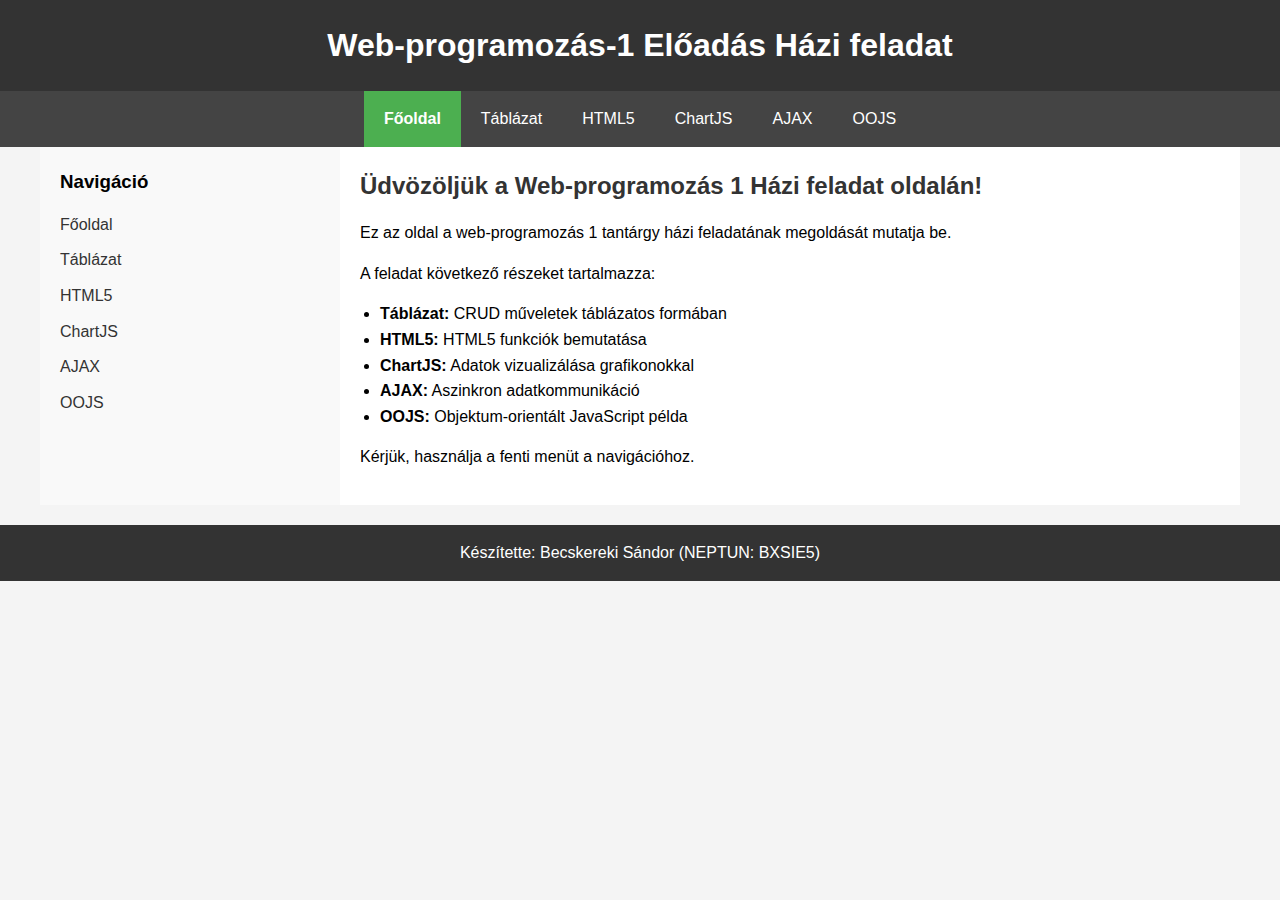
<file: index.html>
<!DOCTYPE html>
<html lang="hu">
<head>
    <meta charset="UTF-8">
    <meta name="viewport" content="width=device-width, initial-scale=1.0">
    <title>Web-programozás 1 Házi Feladat</title>
    <link rel="stylesheet" href="style.css">
</head>
<body>
    <!-- Fejléc rész -->
    <header>
        <h1>Web-programozás-1 Előadás Házi feladat</h1>
    </header>
    
    <!-- Navigációs menü -->
    <nav>
        <ul>
            <li><a href="index.html" class="aktiv">Főoldal</a></li>
            <li><a href="tablazat.html">Táblázat</a></li>
            <li><a href="html5.html">HTML5</a></li>
            <li><a href="chartjs.html">ChartJS</a></li>
            <li><a href="ajax.html">AJAX</a></li>
            <li><a href="oojs.html">OOJS</a></li>
        </ul>
    </nav>
    
    <div class="container">
        <!-- Oldalsáv -->
        <aside>
            <h3>Navigáció</h3>
            <ul>
                <li><a href="index.html">Főoldal</a></li>
                <li><a href="tablazat.html">Táblázat</a></li>
                <li><a href="html5.html">HTML5</a></li>
                <li><a href="chartjs.html">ChartJS</a></li>
                <li><a href="ajax.html">AJAX</a></li>
                <li><a href="oojs.html">OOJS</a></li>
            </ul>
        </aside>
        
        <!-- Tartalmi rész - ez változik oldalanként -->
        <div class="content">
            <h2>Üdvözöljük a Web-programozás 1 Házi feladat oldalán!</h2>
            <p>Ez az oldal a web-programozás 1 tantárgy házi feladatának megoldását mutatja be.</p>
            <p>A feladat következő részeket tartalmazza:</p>
            <ul>
                <li><strong>Táblázat:</strong> CRUD műveletek táblázatos formában</li>
                <li><strong>HTML5:</strong> HTML5 funkciók bemutatása</li>
                <li><strong>ChartJS:</strong> Adatok vizualizálása grafikonokkal</li>
                <li><strong>AJAX:</strong> Aszinkron adatkommunikáció</li>
                <li><strong>OOJS:</strong> Objektum-orientált JavaScript példa</li>
            </ul>
            <p>Kérjük, használja a fenti menüt a navigációhoz.</p>
        </div>
    </div>
    
    <!-- Lábléc -->
    <footer>
        <p>Készítette: Becskereki Sándor (NEPTUN: BXSIE5)</p>
    </footer>
</body>
</html>
</file>
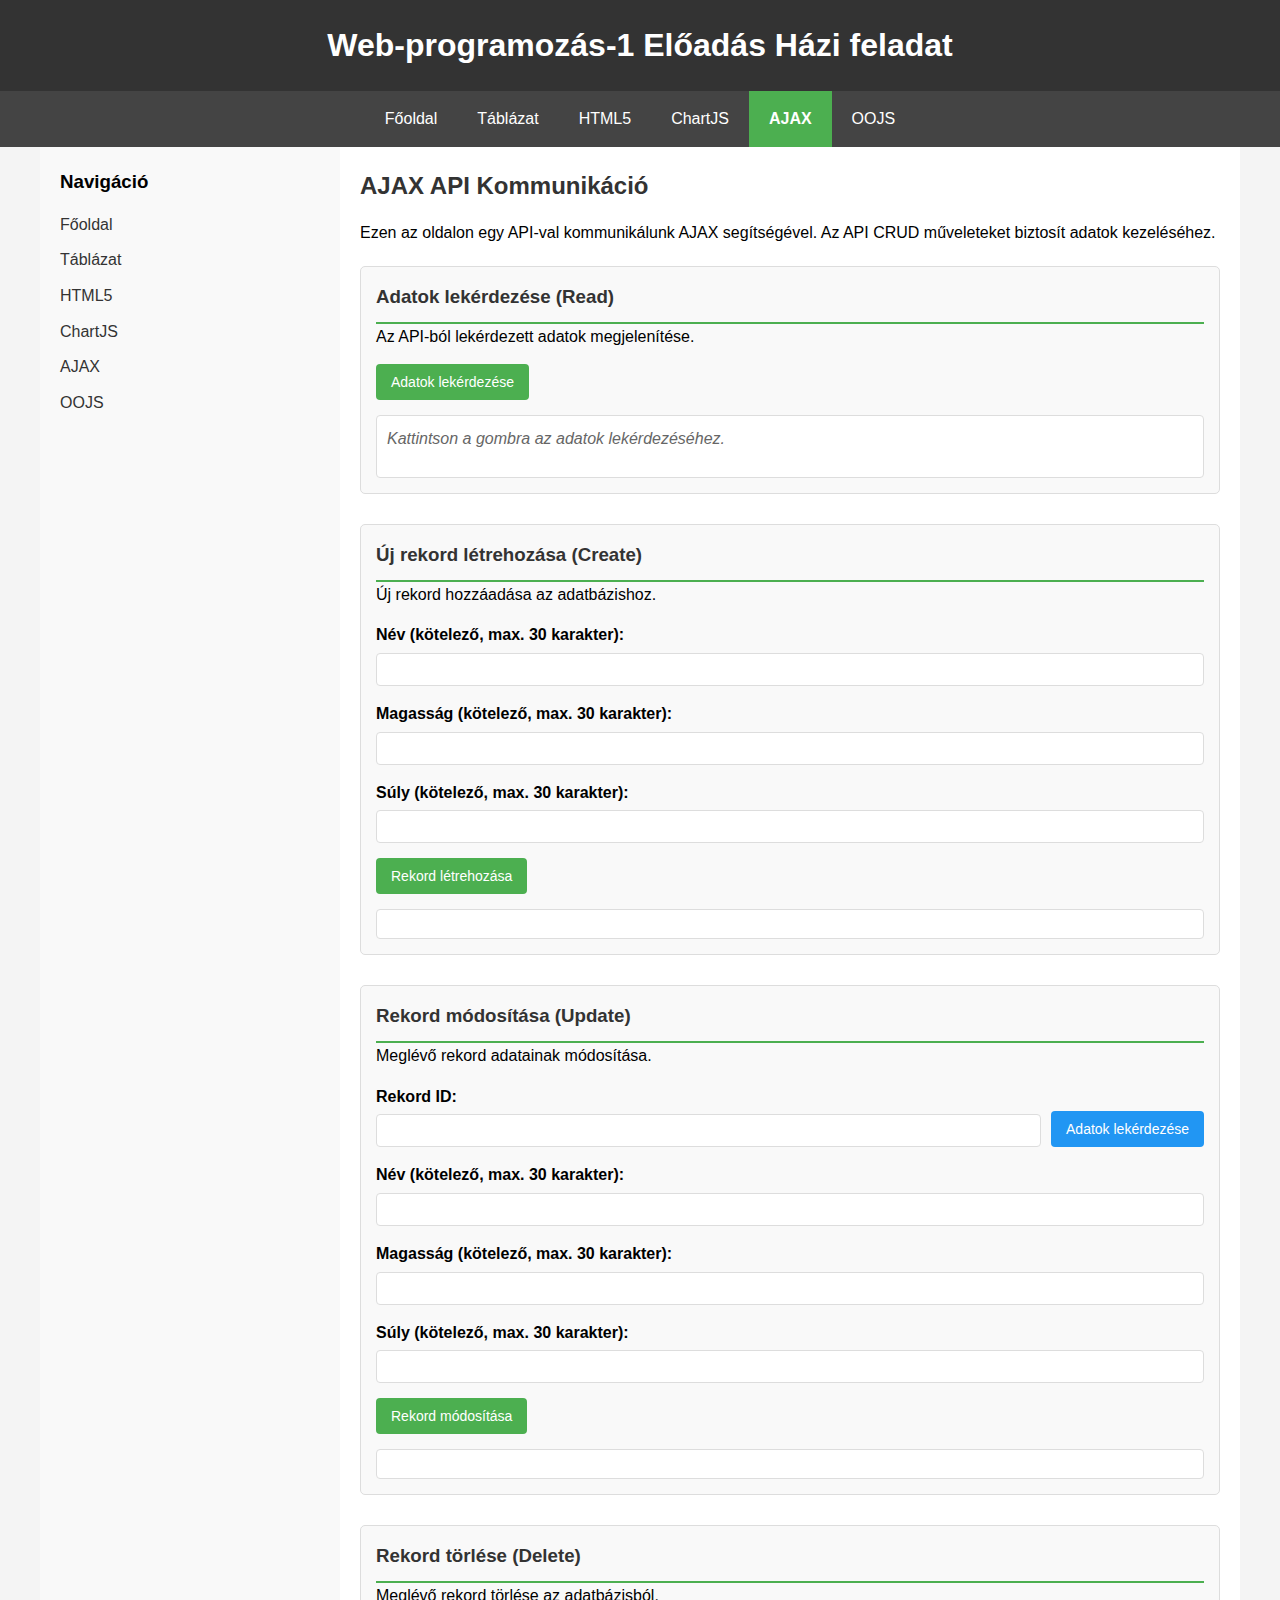
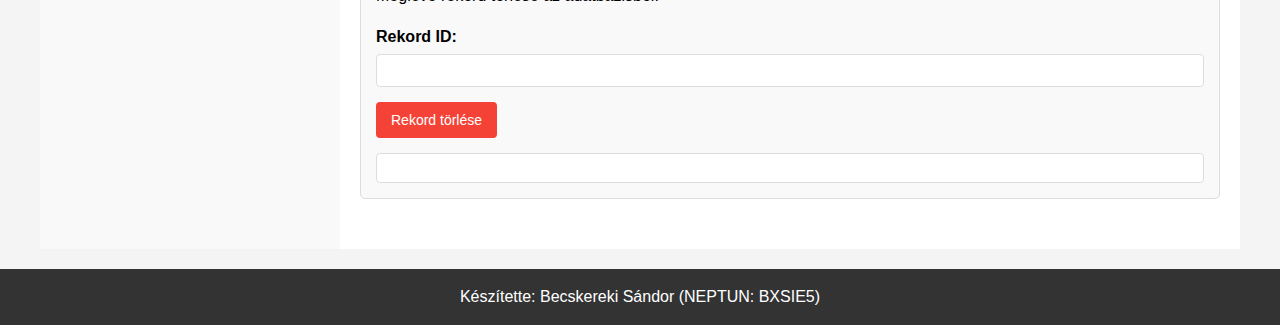
<file: ajax.html>
<!DOCTYPE html>
<html lang="hu">
<head>
    <meta charset="UTF-8">
    <meta name="viewport" content="width=device-width, initial-scale=1.0">
    <title>AJAX - Web-programozás 1 Házi Feladat</title>
    <link rel="stylesheet" href="style.css">
    <link rel="stylesheet" href="ajax.css">
</head>
<body>
    <!-- Fejléc rész -->
    <header>
        <h1>Web-programozás-1 Előadás Házi feladat</h1>
    </header>
    
    <!-- Navigációs menü -->
    <nav>
        <ul>
            <li><a href="index.html">Főoldal</a></li>
            <li><a href="tablazat.html">Táblázat</a></li>
            <li><a href="html5.html">HTML5</a></li>
            <li><a href="chartjs.html">ChartJS</a></li>
            <li><a href="ajax.html" class="aktiv">AJAX</a></li>
            <li><a href="oojs.html">OOJS</a></li>
        </ul>
    </nav>
    
    <div class="container">
        <!-- Oldalsáv -->
        <aside>
            <h3>Navigáció</h3>
            <ul>
                <li><a href="index.html">Főoldal</a></li>
                <li><a href="tablazat.html">Táblázat</a></li>
                <li><a href="html5.html">HTML5</a></li>
                <li><a href="chartjs.html">ChartJS</a></li>
                <li><a href="ajax.html">AJAX</a></li>
                <li><a href="oojs.html">OOJS</a></li>
            </ul>
        </aside>
        
        <!-- Tartalmi rész - AJAX oldal tartalma -->
        <div class="content">
            <h2>AJAX API Kommunikáció</h2>
            <p>Ezen az oldalon egy API-val kommunikálunk AJAX segítségével. Az API CRUD műveleteket biztosít adatok kezeléséhez.</p>
            
            <!-- CRUD műveleti szekciókat tartalmazó konténer -->
            <div class="ajax-container">
                <!-- 1. Read művelet -->
                <section class="muvelet-blokk">
                    <h3>Adatok lekérdezése (Read)</h3>
                    <p>Az API-ból lekérdezett adatok megjelenítése.</p>
                    
                    <div class="button-container">
                        <button id="adatok-lekerdezese">Adatok lekérdezése</button>
                    </div>
                    
                    <div id="adatok-container" class="eredmeny-container">
                        <!-- Itt fognak megjelenni a lekérdezett adatok -->
                        <p class="info-uzenet">Kattintson a gombra az adatok lekérdezéséhez.</p>
                    </div>
                    
                    <div id="statisztika-container" class="eredmeny-container" style="display:none;">
                        <h4>Magasság (height) statisztika:</h4>
                        <p id="height-statisztika"></p>
                    </div>
                </section>
                
                <!-- 2. Create művelet -->
                <section class="muvelet-blokk">
                    <h3>Új rekord létrehozása (Create)</h3>
                    <p>Új rekord hozzáadása az adatbázishoz.</p>
                    
                    <form id="create-form" class="ajax-form">
                        <div class="form-group">
                            <label for="create-name">Név (kötelező, max. 30 karakter):</label>
                            <input type="text" id="create-name" maxlength="30" required>
                            <span class="hiba-uzenet" id="create-name-hiba"></span>
                        </div>
                        
                        <div class="form-group">
                            <label for="create-height">Magasság (kötelező, max. 30 karakter):</label>
                            <input type="text" id="create-height" maxlength="30" required>
                            <span class="hiba-uzenet" id="create-height-hiba"></span>
                        </div>
                        
                        <div class="form-group">
                            <label for="create-weight">Súly (kötelező, max. 30 karakter):</label>
                            <input type="text" id="create-weight" maxlength="30" required>
                            <span class="hiba-uzenet" id="create-weight-hiba"></span>
                        </div>
                        
                        <div class="button-container">
                            <button type="submit">Rekord létrehozása</button>
                        </div>
                    </form>
                    
                    <div id="create-eredmeny" class="eredmeny-container">
                        <!-- Itt jelenik meg a művelet eredménye -->
                    </div>
                </section>
                
                <!-- 3. Update művelet -->
                <section class="muvelet-blokk">
                    <h3>Rekord módosítása (Update)</h3>
                    <p>Meglévő rekord adatainak módosítása.</p>
                    
                    <div class="id-container">
                        <div class="form-group">
                            <label for="update-id">Rekord ID:</label>
                            <input type="number" id="update-id" required>
                        </div>
                        <button id="get-data-for-id">Adatok lekérdezése</button>
                    </div>
                    
                    <form id="update-form" class="ajax-form">
                        <div class="form-group">
                            <label for="update-name">Név (kötelező, max. 30 karakter):</label>
                            <input type="text" id="update-name" maxlength="30" required>
                            <span class="hiba-uzenet" id="update-name-hiba"></span>
                        </div>
                        
                        <div class="form-group">
                            <label for="update-height">Magasság (kötelező, max. 30 karakter):</label>
                            <input type="text" id="update-height" maxlength="30" required>
                            <span class="hiba-uzenet" id="update-height-hiba"></span>
                        </div>
                        
                        <div class="form-group">
                            <label for="update-weight">Súly (kötelező, max. 30 karakter):</label>
                            <input type="text" id="update-weight" maxlength="30" required>
                            <span class="hiba-uzenet" id="update-weight-hiba"></span>
                        </div>
                        
                        <div class="button-container">
                            <button type="submit">Rekord módosítása</button>
                        </div>
                    </form>
                    
                    <div id="update-eredmeny" class="eredmeny-container">
                        <!-- Itt jelenik meg a művelet eredménye -->
                    </div>
                </section>
                
                <!-- 4. Delete művelet -->
                <section class="muvelet-blokk">
                    <h3>Rekord törlése (Delete)</h3>
                    <p>Meglévő rekord törlése az adatbázisból.</p>
                    
                    <div class="form-group">
                        <label for="delete-id">Rekord ID:</label>
                        <input type="number" id="delete-id" required>
                    </div>
                    
                    <div class="button-container">
                        <button id="delete-button">Rekord törlése</button>
                    </div>
                    
                    <div id="delete-eredmeny" class="eredmeny-container">
                        <!-- Itt jelenik meg a művelet eredménye -->
                    </div>
                </section>
            </div>
        </div>
    </div>
    
    <!-- Lábléc -->
    <footer>
        <p>Készítette: Becskereki Sándor (NEPTUN: BXSIE5)</p>
    </footer>

    <script src="ajax.js"></script>
</body>
</html>
</file>
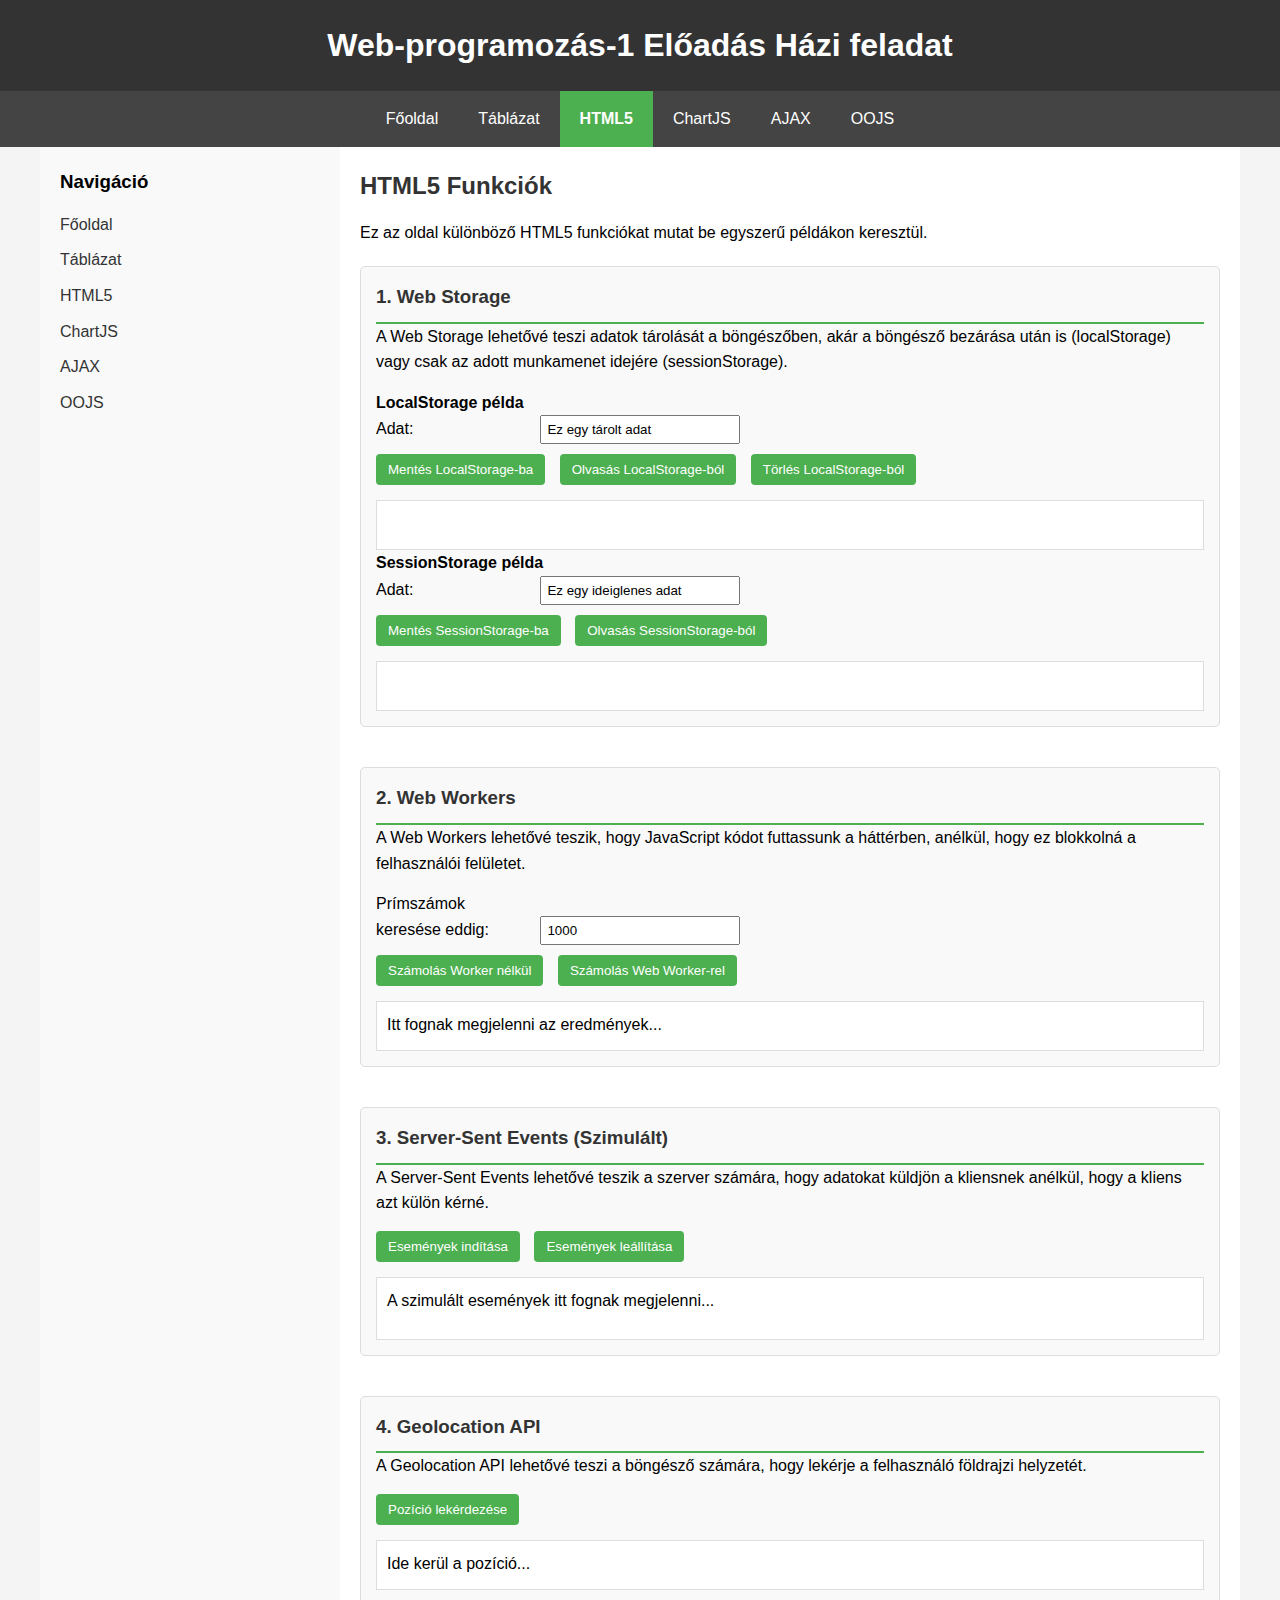
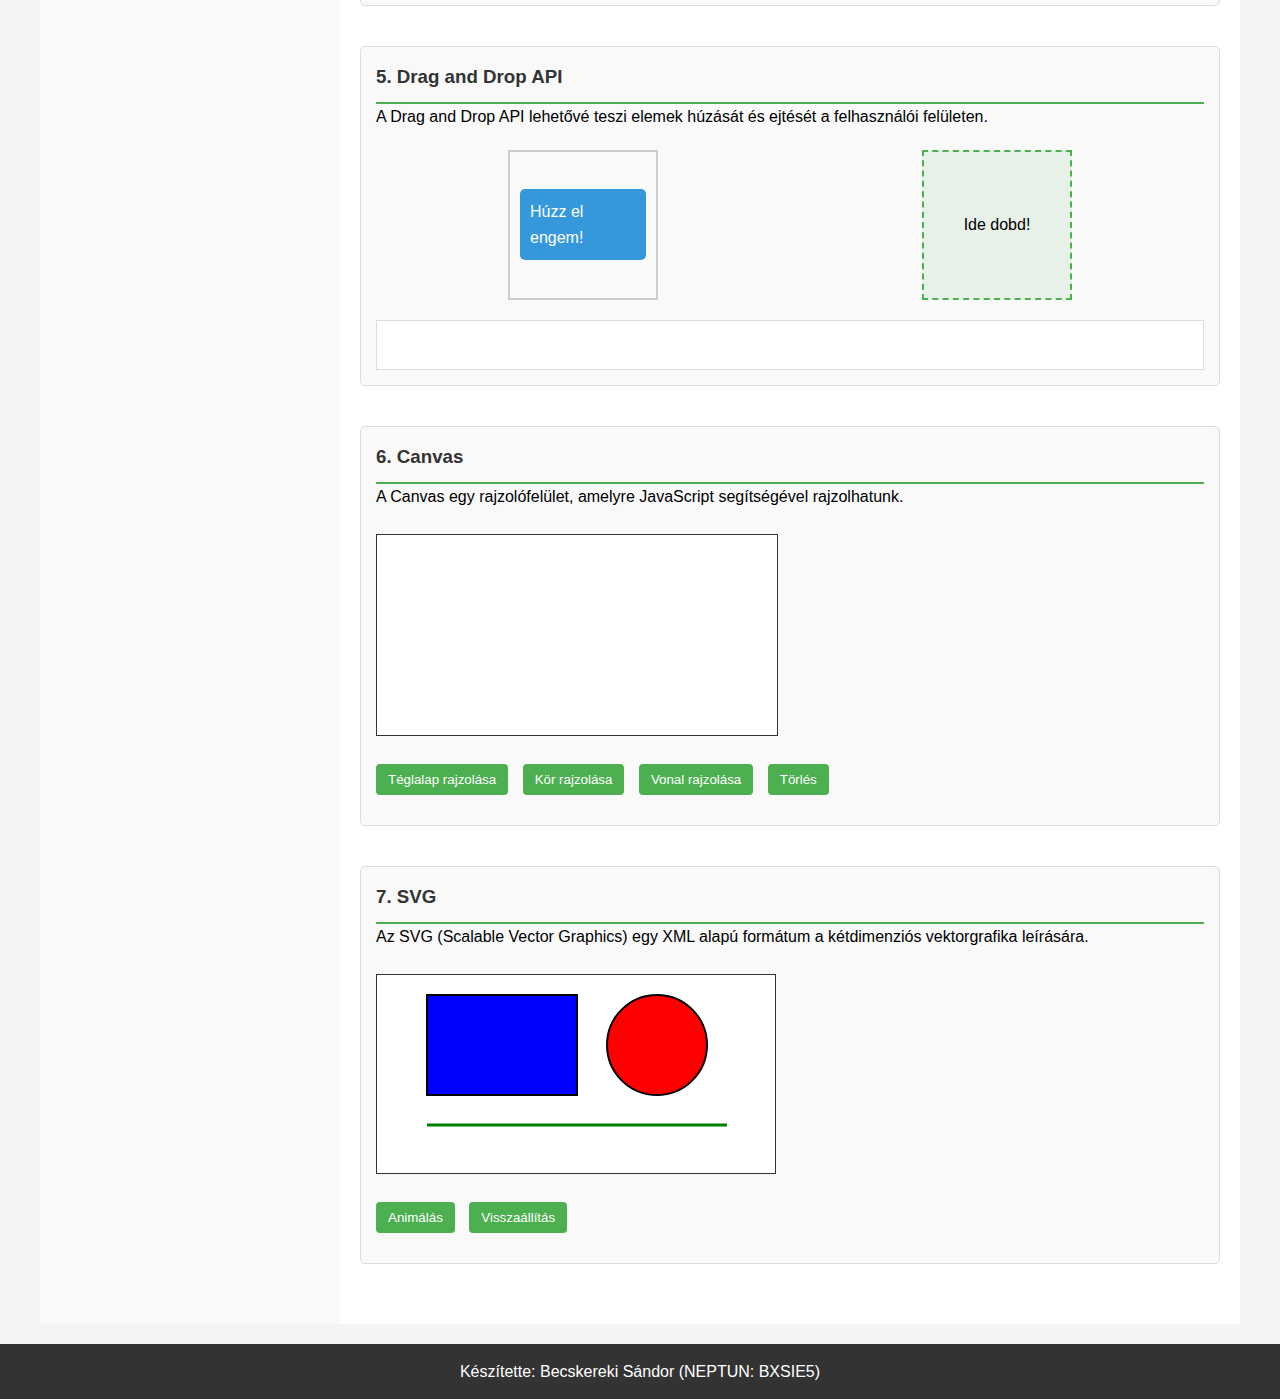
<file: html5.html>
<!DOCTYPE html>
<html lang="hu">
<head>
    <meta charset="UTF-8">
    <meta name="viewport" content="width=device-width, initial-scale=1.0">
    <title>HTML5 - Web-programozás 1 Házi Feladat</title>
    <link rel="stylesheet" href="style.css">
    <link rel="stylesheet" href="html5.css">
</head>
<body>
    <!-- Fejléc rész -->
    <header>
        <h1>Web-programozás-1 Előadás Házi feladat</h1>
    </header>
    
    <!-- Navigációs menü -->
    <nav>
        <ul>
            <li><a href="index.html">Főoldal</a></li>
            <li><a href="tablazat.html">Táblázat</a></li>
            <li><a href="html5.html" class="aktiv">HTML5</a></li>
            <li><a href="chartjs.html">ChartJS</a></li>
            <li><a href="ajax.html">AJAX</a></li>
            <li><a href="oojs.html">OOJS</a></li>
        </ul>
    </nav>
    
    <div class="container">
        <!-- Oldalsáv -->
        <aside>
            <h3>Navigáció</h3>
            <ul>
                <li><a href="index.html">Főoldal</a></li>
                <li><a href="tablazat.html">Táblázat</a></li>
                <li><a href="html5.html">HTML5</a></li>
                <li><a href="chartjs.html">ChartJS</a></li>
                <li><a href="ajax.html">AJAX</a></li>
                <li><a href="oojs.html">OOJS</a></li>
            </ul>
        </aside>
        
        <!-- Tartalmi rész - HTML5 oldal tartalma -->
        <div class="content">
            <h2>HTML5 Funkciók</h2>
            <p>Ez az oldal különböző HTML5 funkciókat mutat be egyszerű példákon keresztül.</p>
            
            <div class="html5-peldak">
                <!-- 1. Web Storage -->
                <section class="pelda-blokk" id="web-storage">
                    <h3>1. Web Storage</h3>
                    <p>A Web Storage lehetővé teszi adatok tárolását a böngészőben, akár a böngésző bezárása után is (localStorage) vagy csak az adott munkamenet idejére (sessionStorage).</p>
                    
                    <div class="pelda-tartalom">
                        <h4>LocalStorage példa</h4>
                        <div class="input-group">
                            <label for="localStorage-adat">Adat:</label>
                            <input type="text" id="localStorage-adat" value="Ez egy tárolt adat">
                        </div>
                        <div class="button-group">
                            <button id="mentes-localStorage">Mentés LocalStorage-ba</button>
                            <button id="olvasas-localStorage">Olvasás LocalStorage-ból</button>
                            <button id="torles-localStorage">Törlés LocalStorage-ból</button>
                        </div>
                        <div class="eredmeny" id="localStorage-eredmeny"></div>
                        
                        <h4>SessionStorage példa</h4>
                        <div class="input-group">
                            <label for="sessionStorage-adat">Adat:</label>
                            <input type="text" id="sessionStorage-adat" value="Ez egy ideiglenes adat">
                        </div>
                        <div class="button-group">
                            <button id="mentes-sessionStorage">Mentés SessionStorage-ba</button>
                            <button id="olvasas-sessionStorage">Olvasás SessionStorage-ból</button>
                        </div>
                        <div class="eredmeny" id="sessionStorage-eredmeny"></div>
                    </div>
                </section>
                
                <!-- 2. Web Workers -->
                <section class="pelda-blokk" id="web-workers">
                    <h3>2. Web Workers</h3>
                    <p>A Web Workers lehetővé teszik, hogy JavaScript kódot futtassunk a háttérben, anélkül, hogy ez blokkolná a felhasználói felületet.</p>
                    
                    <div class="pelda-tartalom">
                        <div class="input-group">
                            <label for="primszam-hatar">Prímszámok keresése eddig:</label>
                            <input type="number" id="primszam-hatar" value="1000" min="10" max="1000000">
                        </div>
                        <div class="button-group">
                            <button id="primerek-worker-nelkul">Számolás Worker nélkül</button>
                            <button id="primkerek-workerrel">Számolás Web Worker-rel</button>
                        </div>
                        <div class="eredmeny" id="worker-eredmeny">Itt fognak megjelenni az eredmények...</div>
                    </div>
                </section>
                
                <!-- 3. Server-Sent Events -->
                <section class="pelda-blokk" id="server-sent-events">
                    <h3>3. Server-Sent Events (Szimulált)</h3>
                    <p>A Server-Sent Events lehetővé teszik a szerver számára, hogy adatokat küldjön a kliensnek anélkül, hogy a kliens azt külön kérné.</p>
                    
                    <div class="pelda-tartalom">
                        <div class="button-group">
                            <button id="sse-start">Események indítása</button>
                            <button id="sse-stop">Események leállítása</button>
                        </div>
                        <div class="eredmeny" id="sse-eredmeny">
                            <p>A szimulált események itt fognak megjelenni...</p>
                        </div>
                    </div>
                </section>
                
                <!-- 4. Geolocation API -->
                <section class="pelda-blokk" id="geolocation">
                    <h3>4. Geolocation API</h3>
                    <p>A Geolocation API lehetővé teszi a böngésző számára, hogy lekérje a felhasználó földrajzi helyzetét.</p>
                    
                    <div class="pelda-tartalom">
                        <div class="button-group">
                            <button id="pozicio-lekerdezes">Pozíció lekérdezése</button>
                        </div>
                        <div class="eredmeny" id="geo-eredmeny">Ide kerül a pozíció...</div>
                    </div>
                </section>
                
                <!-- 5. Drag and Drop API -->
                <section class="pelda-blokk" id="drag-drop">
                    <h3>5. Drag and Drop API</h3>
                    <p>A Drag and Drop API lehetővé teszi elemek húzását és ejtését a felhasználói felületen.</p>
                    
                    <div class="pelda-tartalom">
                        <div class="drag-container">
                            <div class="drag-source">
                                <div class="draggable" id="drag1" draggable="true">Húzz el engem!</div>
                            </div>
                            <div class="drop-target" id="drop-target">Ide dobd!</div>
                        </div>
                        <div class="eredmeny" id="drag-drop-eredmeny"></div>
                    </div>
                </section>
                
                <!-- 6. Canvas -->
                <section class="pelda-blokk" id="canvas">
                    <h3>6. Canvas</h3>
                    <p>A Canvas egy rajzolófelület, amelyre JavaScript segítségével rajzolhatunk.</p>
                    
                    <div class="pelda-tartalom">
                        <canvas id="myCanvas" width="400" height="200">
                            A böngésződ nem támogatja a canvas elemet.
                        </canvas>
                        <div class="button-group">
                            <button id="rajzol-teglalap">Téglalap rajzolása</button>
                            <button id="rajzol-kor">Kör rajzolása</button>
                            <button id="rajzol-vonal">Vonal rajzolása</button>
                            <button id="canvas-torles">Törlés</button>
                        </div>
                    </div>
                </section>
                
                <!-- 7. SVG -->
                <section class="pelda-blokk" id="svg">
                    <h3>7. SVG</h3>
                    <p>Az SVG (Scalable Vector Graphics) egy XML alapú formátum a kétdimenziós vektorgrafika leírására.</p>
                    
                    <div class="pelda-tartalom">
                        <svg id="mySVG" width="400" height="200">
                            <rect id="svg-teglalap" x="50" y="20" width="150" height="100" 
                                  fill="blue" stroke="black" stroke-width="2"></rect>
                            <circle id="svg-kor" cx="280" cy="70" r="50" 
                                    fill="red" stroke="black" stroke-width="2"></circle>
                            <line id="svg-vonal" x1="50" y1="150" x2="350" y2="150" 
                                  stroke="green" stroke-width="3"></line>
                        </svg>
                        <div class="button-group">
                            <button id="svg-animacio">Animálás</button>
                            <button id="svg-alaphelyzet">Visszaállítás</button>
                        </div>
                    </div>
                </section>
            </div>
        </div>
    </div>
    
    <!-- Lábléc -->
    <footer>
        <p>Készítette: Becskereki Sándor (NEPTUN: BXSIE5)</p>
    </footer>

    <script src="html5.js"></script>
</body>
</html>
</file>
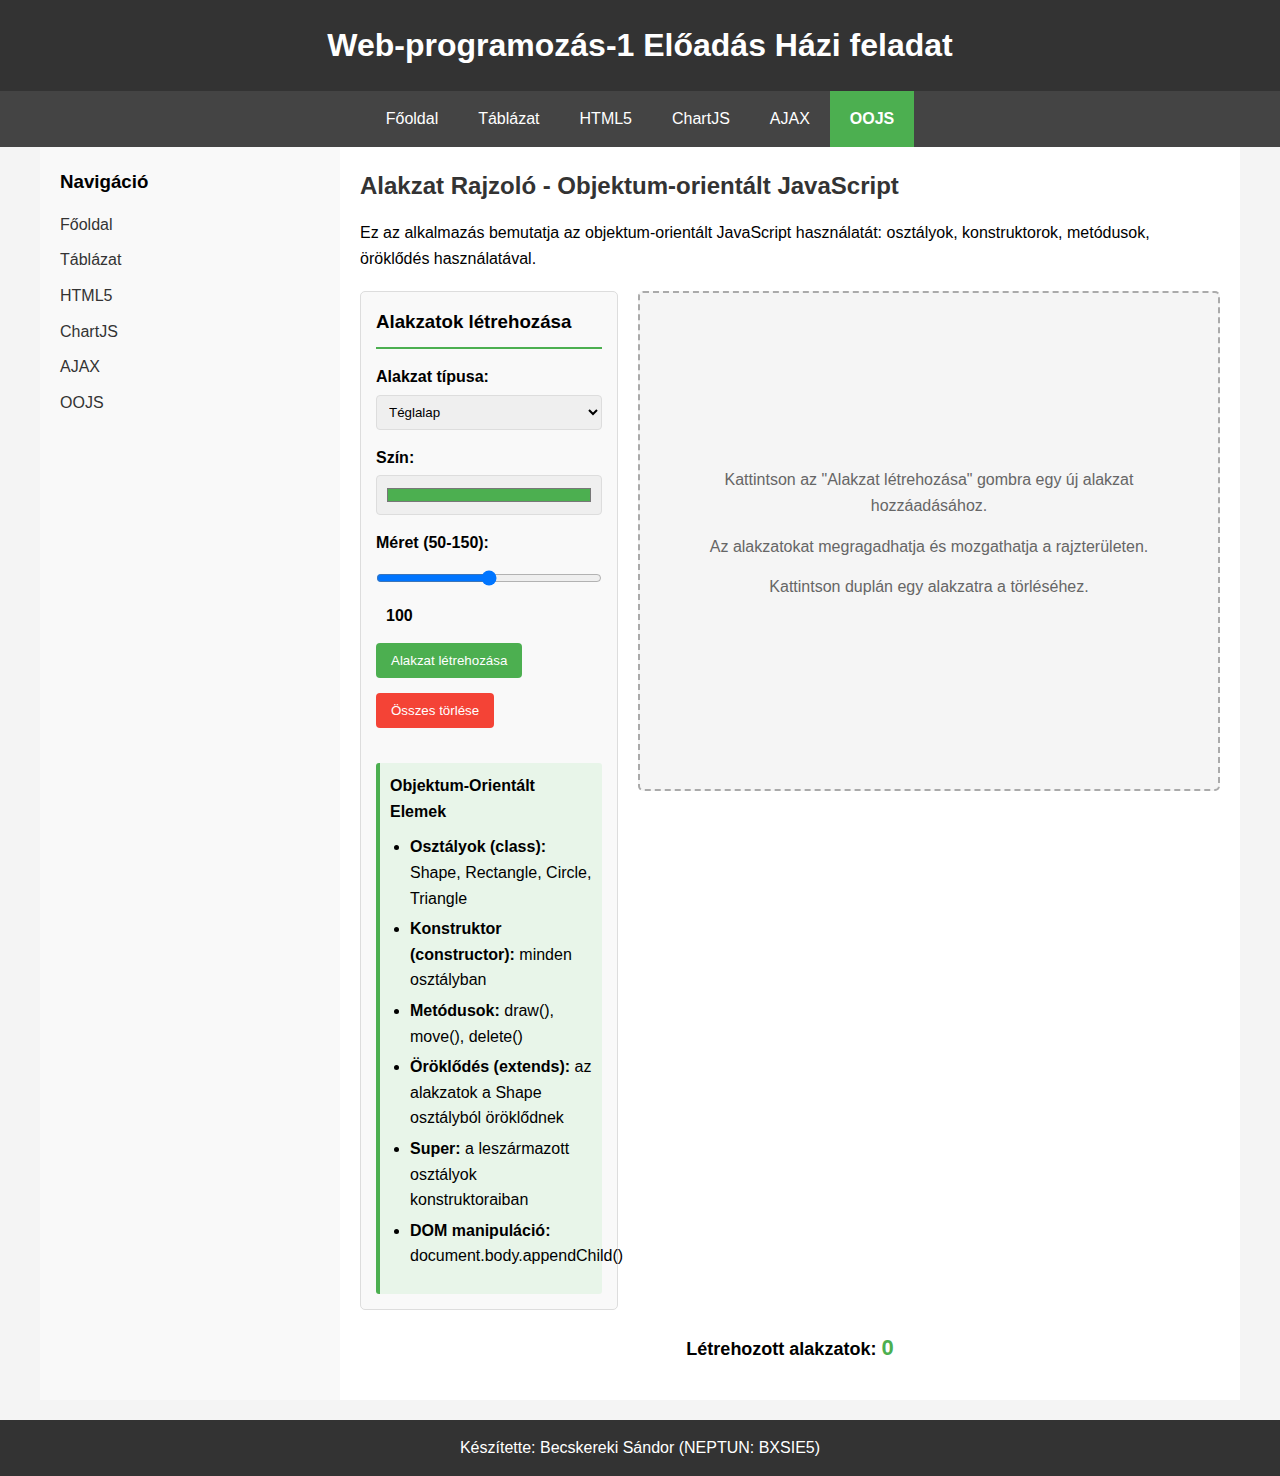
<file: oojs.html>
<!DOCTYPE html>
<html lang="hu">
<head>
    <meta charset="UTF-8">
    <meta name="viewport" content="width=device-width, initial-scale=1.0">
    <title>OOJS - Web-programozás 1 Házi Feladat</title>
    <link rel="stylesheet" href="style.css">
    <link rel="stylesheet" href="oojs.css">
</head>
<body>
    <!-- Fejléc rész -->
    <header>
        <h1>Web-programozás-1 Előadás Házi feladat</h1>
    </header>
    
    <!-- Navigációs menü -->
    <nav>
        <ul>
            <li><a href="index.html">Főoldal</a></li>
            <li><a href="tablazat.html">Táblázat</a></li>
            <li><a href="html5.html">HTML5</a></li>
            <li><a href="chartjs.html">ChartJS</a></li>
            <li><a href="ajax.html">AJAX</a></li>
            <li><a href="oojs.html" class="aktiv">OOJS</a></li>
        </ul>
    </nav>
    
    <div class="container">
        <!-- Oldalsáv -->
        <aside>
            <h3>Navigáció</h3>
            <ul>
                <li><a href="index.html">Főoldal</a></li>
                <li><a href="tablazat.html">Táblázat</a></li>
                <li><a href="html5.html">HTML5</a></li>
                <li><a href="chartjs.html">ChartJS</a></li>
                <li><a href="ajax.html">AJAX</a></li>
                <li><a href="oojs.html">OOJS</a></li>
            </ul>
        </aside>
        
        <!-- Tartalmi rész - OOJS oldal tartalma -->
        <div class="content">
            <h2>Alakzat Rajzoló - Objektum-orientált JavaScript</h2>
            <p>Ez az alkalmazás bemutatja az objektum-orientált JavaScript használatát: osztályok, konstruktorok, metódusok, öröklődés használatával.</p>
            
            <div class="oojs-container">
                <!-- Vezérlő panel -->
                <div class="control-panel">
                    <h3>Alakzatok létrehozása</h3>
                    
                    <div class="form-group">
                        <label for="shape-type">Alakzat típusa:</label>
                        <select id="shape-type">
                            <option value="rectangle">Téglalap</option>
                            <option value="circle">Kör</option>
                            <option value="triangle">Háromszög</option>
                        </select>
                    </div>
                    
                    <div class="form-group">
                        <label for="shape-color">Szín:</label>
                        <input type="color" id="shape-color" value="#4CAF50">
                    </div>
                    
                    <div class="form-group">
                        <label for="shape-size">Méret (50-150):</label>
                        <input type="range" id="shape-size" min="50" max="150" value="100">
                        <span id="size-value">100</span>
                    </div>
                    
                    <button id="create-shape">Alakzat létrehozása</button>
                    <button id="clear-all">Összes törlése</button>
                    
                    <div class="info-panel">
                        <h4>Objektum-Orientált Elemek</h4>
                        <ul>
                            <li><strong>Osztályok (class):</strong> Shape, Rectangle, Circle, Triangle</li>
                            <li><strong>Konstruktor (constructor):</strong> minden osztályban</li>
                            <li><strong>Metódusok:</strong> draw(), move(), delete()</li>
                            <li><strong>Öröklődés (extends):</strong> az alakzatok a Shape osztályból öröklődnek</li>
                            <li><strong>Super:</strong> a leszármazott osztályok konstruktoraiban</li>
                            <li><strong>DOM manipuláció:</strong> document.body.appendChild()</li>
                        </ul>
                    </div>
                </div>
                
                <!-- Rajzterület -->
                <div class="drawing-area" id="drawing-area">
                    <div class="instructions">
                        <p>Kattintson az "Alakzat létrehozása" gombra egy új alakzat hozzáadásához.</p>
                        <p>Az alakzatokat megragadhatja és mozgathatja a rajzterületen.</p>
                        <p>Kattintson duplán egy alakzatra a törléséhez.</p>
                    </div>
                </div>
            </div>
            
            <div class="shape-counter">
                <p>Létrehozott alakzatok: <span id="shape-count">0</span></p>
            </div>
        </div>
    </div>
    
    <!-- Lábléc -->
    <footer>
        <p>Készítette: Becskereki Sándor (NEPTUN: BXSIE5)</p>
    </footer>

    <script src="oojs.js"></script>
</body>
</html>
</file>
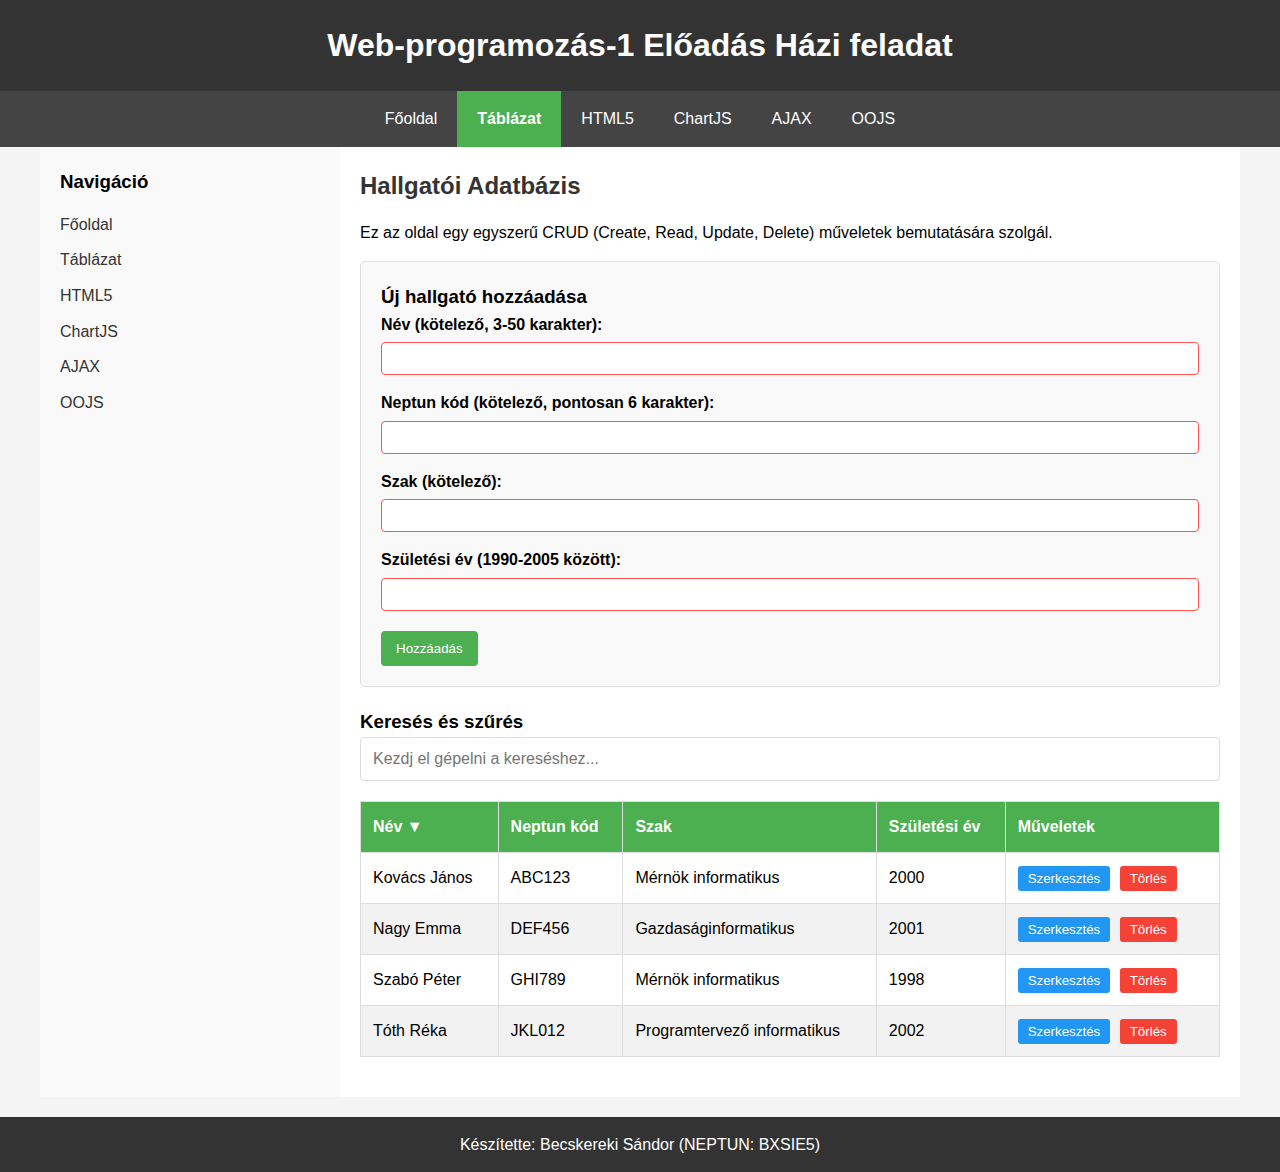
<file: tablazat.html>
<!DOCTYPE html>
<html lang="hu">
<head>
    <meta charset="UTF-8">
    <meta name="viewport" content="width=device-width, initial-scale=1.0">
    <title>Táblázat - Web-programozás 1 Házi Feladat</title>
    <link rel="stylesheet" href="style.css">
    <link rel="stylesheet" href="tablazat.css">
</head>
<body>
    <!-- Fejléc rész -->
    <header>
        <h1>Web-programozás-1 Előadás Házi feladat</h1>
    </header>
    
    <!-- Navigációs menü -->
    <nav>
        <ul>
            <li><a href="index.html">Főoldal</a></li>
            <li><a href="tablazat.html" class="aktiv">Táblázat</a></li>
            <li><a href="html5.html">HTML5</a></li>
            <li><a href="chartjs.html">ChartJS</a></li>
            <li><a href="ajax.html">AJAX</a></li>
            <li><a href="oojs.html">OOJS</a></li>
        </ul>
    </nav>
    
    <div class="container">
        <!-- Oldalsáv -->
        <aside>
            <h3>Navigáció</h3>
            <ul>
                <li><a href="index.html">Főoldal</a></li>
                <li><a href="tablazat.html">Táblázat</a></li>
                <li><a href="html5.html">HTML5</a></li>
                <li><a href="chartjs.html">ChartJS</a></li>
                <li><a href="ajax.html">AJAX</a></li>
                <li><a href="oojs.html">OOJS</a></li>
            </ul>
        </aside>
        
        <!-- Tartalmi rész - Táblázat oldal tartalma -->
        <div class="content">
            <h2>Hallgatói Adatbázis</h2>
            <p>Ez az oldal egy egyszerű CRUD (Create, Read, Update, Delete) műveletek bemutatására szolgál.</p>
            
            <!-- Űrlap új hallgató hozzáadásához / szerkesztéséhez -->
            <div class="form-container">
                <h3 id="form-title">Új hallgató hozzáadása</h3>
                <form id="hallgato-form">
                    <input type="hidden" id="szerkesztes-id">
                    
                    <div class="form-group">
                        <label for="nev">Név (kötelező, 3-50 karakter):</label>
                        <input type="text" id="nev" minlength="3" maxlength="50" required>
                        <span class="hiba-uzenet" id="nev-hiba"></span>
                    </div>
                    
                    <div class="form-group">
                        <label for="neptun">Neptun kód (kötelező, pontosan 6 karakter):</label>
                        <input type="text" id="neptun" minlength="6" maxlength="6" required>
                        <span class="hiba-uzenet" id="neptun-hiba"></span>
                    </div>
                    
                    <div class="form-group">
                        <label for="szak">Szak (kötelező):</label>
                        <input type="text" id="szak" required>
                        <span class="hiba-uzenet" id="szak-hiba"></span>
                    </div>
                    
                    <div class="form-group">
                        <label for="szulev">Születési év (1990-2005 között):</label>
                        <input type="number" id="szulev" min="1990" max="2005" required>
                        <span class="hiba-uzenet" id="szulev-hiba"></span>
                    </div>
                    
                    <div class="form-actions">
                        <button type="submit" id="mentes-btn">Hozzáadás</button>
                        <button type="button" id="megse-btn" style="display:none;">Mégse</button>
                    </div>
                </form>
            </div>
            
            <!-- Keresés és szűrés -->
            <div class="search-container">
                <h3>Keresés és szűrés</h3>
                <input type="text" id="kereses" placeholder="Kezdj el gépelni a kereséshez...">
            </div>
            
            <!-- Hallgatói táblázat -->
            <div class="table-container">
                <table id="hallgato-tabla">
                    <thead>
                        <tr>
                            <th data-sort="nev">Név ▼</th>
                            <th data-sort="neptun">Neptun kód</th>
                            <th data-sort="szak">Szak</th>
                            <th data-sort="szulev">Születési év</th>
                            <th>Műveletek</th>
                        </tr>
                    </thead>
                    <tbody id="hallgato-lista">
                        <!-- A táblázat sorai JavaScript-tel kerülnek ide -->
                    </tbody>
                </table>
            </div>
        </div>
    </div>
    
    <!-- Lábléc -->
    <footer>
        <p>Készítette: Becskereki Sándor (NEPTUN: BXSIE5)</p>
    </footer>

    <script src="tablazat.js"></script>
</body>
</html>
</file>
<file: style.css>
/* Általános stílusok */
* {
    box-sizing: border-box;
    margin: 0;
    padding: 0;
}

body {
    font-family: Arial, Helvetica, sans-serif;
    line-height: 1.6;
    background-color: #f4f4f4;
}

/* Konténer elrendezés */
.container {
    display: flex;
    max-width: 1200px;
    margin: 0 auto;
}

/* Fejléc stílus */
header {
    background-color: #333;
    color: white;
    text-align: center;
    padding: 20px;
}

header h1 {
    margin: 0;
}

/* Navigációs menü */
nav {
    background-color: #444;
}

nav ul {
    list-style: none;
    display: flex;
    justify-content: center;
}

nav li {
    padding: 0;
}

nav a {
    display: block;
    color: white;
    text-decoration: none;
    padding: 15px 20px;
}

nav a:hover {
    background-color: #555;
}

/* Aktív menüpont kiemelése */
nav a.aktiv {
    background-color: #4CAF50;
    font-weight: bold;
}

/* Oldalsáv stílus */
aside {
    width: 25%;
    background-color: #f9f9f9;
    padding: 20px;
}

aside h3 {
    margin-bottom: 15px;
}

aside ul {
    list-style: none;
}

aside li {
    margin-bottom: 10px;
}

aside a {
    text-decoration: none;
    color: #333;
}

aside a:hover {
    color: #4CAF50;
}

/* Tartalom stílus */
.content {
    width: 75%;
    padding: 20px;
    background-color: white;
}

.content h2 {
    margin-bottom: 15px;
    color: #333;
}

.content p, .content ul {
    margin-bottom: 15px;
}

.content ul {
    padding-left: 20px;
}

/* Lábléc stílus */
footer {
    background-color: #333;
    color: white;
    text-align: center;
    padding: 15px;
    margin-top: 20px;
}
</file>
<file: ajax.css>
/* AJAX oldal stílusai */

.ajax-container {
    margin-top: 20px;
}

.muvelet-blokk {
    margin-bottom: 30px;
    padding: 15px;
    border: 1px solid #ddd;
    border-radius: 5px;
    background-color: #f9f9f9;
}

.muvelet-blokk h3 {
    margin-top: 0;
    padding-bottom: 10px;
    border-bottom: 2px solid #4CAF50;
    color: #333;
}

/* Űrlap stílusok */
.ajax-form {
    margin-top: 15px;
}

.form-group {
    margin-bottom: 15px;
}

.form-group label {
    display: block;
    margin-bottom: 5px;
    font-weight: bold;
}

.form-group input {
    width: 100%;
    padding: 8px;
    border: 1px solid #ddd;
    border-radius: 4px;
    box-sizing: border-box;
}

.form-group input:focus {
    border-color: #4CAF50;
    outline: none;
}

.hiba-uzenet {
    color: #f44336;
    font-size: 0.8em;
    display: block;
    margin-top: 5px;
}

/* Gomb stílusok */
.button-container {
    margin: 15px 0;
}

button {
    background-color: #4CAF50;
    color: white;
    border: none;
    padding: 10px 15px;
    cursor: pointer;
    border-radius: 4px;
    font-size: 14px;
}

button:hover {
    background-color: #388E3C;
}

#get-data-for-id {
    background-color: #2196F3;
}

#get-data-for-id:hover {
    background-color: #0b7dda;
}

#delete-button {
    background-color: #f44336;
}

#delete-button:hover {
    background-color: #d32f2f;
}

/* Eredmény konténerek */
.eredmeny-container {
    margin-top: 15px;
    padding: 10px;
    border: 1px solid #ddd;
    border-radius: 4px;
    background-color: #fff;
    min-height: 30px;
}

.info-uzenet {
    color: #666;
    font-style: italic;
}

.siker-uzenet {
    color: #388E3C;
    font-weight: bold;
}

.hiba-uzenet-container {
    color: #f44336;
    font-weight: bold;
}

/* Adatok táblázat */
.adatok-tabla {
    width: 100%;
    border-collapse: collapse;
    margin-top: 10px;
}

.adatok-tabla th,
.adatok-tabla td {
    border: 1px solid #ddd;
    padding: 8px;
    text-align: left;
}

.adatok-tabla th {
    background-color: #4CAF50;
    color: white;
}

.adatok-tabla tr:nth-child(even) {
    background-color: #f2f2f2;
}

/* ID selector szekció */
.id-container {
    display: flex;
    gap: 10px;
    align-items: flex-end;
    margin-bottom: 15px;
}

.id-container .form-group {
    flex: 1;
    margin-bottom: 0;
}
</file>
<file: html5.css>
/* HTML5 példák stílusai */

.html5-peldak {
    margin-top: 20px;
}

.pelda-blokk {
    margin-bottom: 40px;
    border: 1px solid #ddd;
    border-radius: 5px;
    padding: 15px;
    background-color: #f9f9f9;
}

.pelda-blokk h3 {
    margin-top: 0;
    padding-bottom: 10px;
    border-bottom: 2px solid #4CAF50;
    color: #333;
}

.pelda-tartalom {
    margin-top: 15px;
}

.input-group {
    margin-bottom: 10px;
}

.input-group label {
    display: inline-block;
    width: 150px;
    margin-right: 10px;
}

.input-group input {
    padding: 5px;
    width: 200px;
}

.button-group {
    margin: 10px 0;
}

.button-group button {
    background-color: #4CAF50;
    color: white;
    border: none;
    padding: 8px 12px;
    margin-right: 10px;
    margin-bottom: 5px;
    border-radius: 4px;
    cursor: pointer;
}

.button-group button:hover {
    background-color: #45a049;
}

.eredmeny {
    margin-top: 10px;
    padding: 10px;
    border: 1px solid #ddd;
    background-color: #fff;
    min-height: 50px;
    max-height: 150px;
    overflow-y: auto;
}

/* Drag and Drop stílusok */
.drag-container {
    display: flex;
    justify-content: space-around;
    margin: 20px 0;
}

.drag-source, .drop-target {
    border: 2px solid #ccc;
    width: 150px;
    height: 150px;
    display: flex;
    align-items: center;
    justify-content: center;
    padding: 10px;
}

.drop-target {
    border: 2px dashed #4CAF50;
    background-color: rgba(76, 175, 80, 0.1);
}

.draggable {
    background-color: #3498db;
    color: white;
    padding: 10px;
    border-radius: 5px;
    cursor: move;
    user-select: none;
}

/* Canvas stílusok */
canvas {
    border: 1px solid #333;
    background-color: #fff;
    margin: 10px 0;
}

/* SVG stílusok */
svg {
    border: 1px solid #333;
    background-color: #fff;
    margin: 10px 0;
}
</file>
<file: oojs.css>
/* OOJS oldal stílusai */

.oojs-container {
    display: flex;
    margin-top: 20px;
    gap: 20px;
}

/* Vezérlő panel stílusai */
.control-panel {
    width: 30%;
    background-color: #f9f9f9;
    padding: 15px;
    border-radius: 5px;
    border: 1px solid #ddd;
}

.control-panel h3 {
    margin-top: 0;
    padding-bottom: 10px;
    border-bottom: 2px solid #4CAF50;
    margin-bottom: 15px;
}

.form-group {
    margin-bottom: 15px;
}

.form-group label {
    display: block;
    margin-bottom: 5px;
    font-weight: bold;
}

.form-group select,
.form-group input {
    width: 100%;
    padding: 8px;
    border: 1px solid #ddd;
    border-radius: 4px;
    box-sizing: border-box;
}

.form-group input[type="color"] {
    height: 40px;
}

#size-value {
    display: inline-block;
    margin-left: 10px;
    font-weight: bold;
}

button {
    background-color: #4CAF50;
    color: white;
    border: none;
    padding: 10px 15px;
    cursor: pointer;
    border-radius: 4px;
    margin-right: 10px;
    margin-bottom: 15px;
}

button:hover {
    background-color: #388E3C;
}

#clear-all {
    background-color: #f44336;
}

#clear-all:hover {
    background-color: #d32f2f;
}

/* Infó panel stílusai */
.info-panel {
    margin-top: 20px;
    padding: 10px;
    background-color: #e8f5e9;
    border-left: 4px solid #4CAF50;
    border-radius: 3px;
}

.info-panel h4 {
    margin-top: 0;
    margin-bottom: 10px;
}

.info-panel ul {
    padding-left: 20px;
    margin-top: 5px;
}

.info-panel li {
    margin-bottom: 5px;
}

/* Rajzterület stílusai */
.drawing-area {
    width: 70%;
    height: 500px;
    border: 2px dashed #aaa;
    border-radius: 5px;
    position: relative;
    overflow: hidden;
    background-color: #f5f5f5;
}

.instructions {
    position: absolute;
    top: 50%;
    left: 50%;
    transform: translate(-50%, -50%);
    text-align: center;
    color: #666;
    width: 80%;
}

/* Alakzatok stílusai */
.shape {
    position: absolute;
    cursor: grab;
    user-select: none;
    transition: box-shadow 0.3s;
}

.shape:hover {
    box-shadow: 0 0 10px rgba(0, 0, 0, 0.3);
}

.shape:active {
    cursor: grabbing;
}

.rectangle {
    border-radius: 3px;
}

.circle {
    border-radius: 50%;
}

.triangle {
    width: 0;
    height: 0;
    border-left: 50px solid transparent;
    border-right: 50px solid transparent;
    border-bottom: 100px solid #4CAF50;
    background-color: transparent !important;
}

/* Számláló stílus */
.shape-counter {
    margin-top: 20px;
    text-align: center;
    font-weight: bold;
    font-size: 18px;
}

#shape-count {
    color: #4CAF50;
    font-size: 22px;
}
</file>
<file: tablazat.css>
/* Táblázat CSS stílusok */

/* Táblázat formázása */
table {
    width: 100%;
    border-collapse: collapse;
    margin: 20px 0;
}

table, th, td {
    border: 1px solid #ddd;
}

th, td {
    padding: 12px;
    text-align: left;
}

th {
    background-color: #4CAF50;
    color: white;
    cursor: pointer; /* Jelzi, hogy kattintható (rendezéshez) */
}

th:hover {
    background-color: #388E3C;
}

tr:nth-child(even) {
    background-color: #f2f2f2;
}

tr:hover {
    background-color: #ddd;
}

/* Űrlap stílusok */
.form-container {
    background-color: #f9f9f9;
    padding: 20px;
    border-radius: 5px;
    margin-bottom: 20px;
    border: 1px solid #ddd;
}

.form-group {
    margin-bottom: 15px;
}

label {
    display: block;
    margin-bottom: 5px;
    font-weight: bold;
}

input[type="text"],
input[type="number"] {
    width: 100%;
    padding: 8px;
    border: 1px solid #ddd;
    border-radius: 4px;
    box-sizing: border-box;
}

input:invalid {
    border-color: #FF5252;
}

.hiba-uzenet {
    color: #FF5252;
    font-size: 0.8em;
    display: block;
    margin-top: 5px;
}

.form-actions {
    margin-top: 20px;
}

button {
    background-color: #4CAF50;
    color: white;
    border: none;
    padding: 10px 15px;
    cursor: pointer;
    border-radius: 4px;
    margin-right: 10px;
}

button:hover {
    background-color: #388E3C;
}

#megse-btn {
    background-color: #F44336;
}

#megse-btn:hover {
    background-color: #D32F2F;
}

.szerkesztes-gomb {
    background-color: #2196F3;
    color: white;
    border: none;
    padding: 5px 10px;
    border-radius: 3px;
    cursor: pointer;
    margin-right: 5px;
}

.torles-gomb {
    background-color: #F44336;
    color: white;
    border: none;
    padding: 5px 10px;
    border-radius: 3px;
    cursor: pointer;
}

.szerkesztes-gomb:hover {
    background-color: #0b7dda;
}

.torles-gomb:hover {
    background-color: #d32f2f;
}

/* Keresés mező stílusai */
.search-container {
    margin-bottom: 20px;
}

#kereses {
    width: 100%;
    padding: 12px;
    border: 1px solid #ddd;
    border-radius: 4px;
    box-sizing: border-box;
    font-size: 16px;
}
</file>
